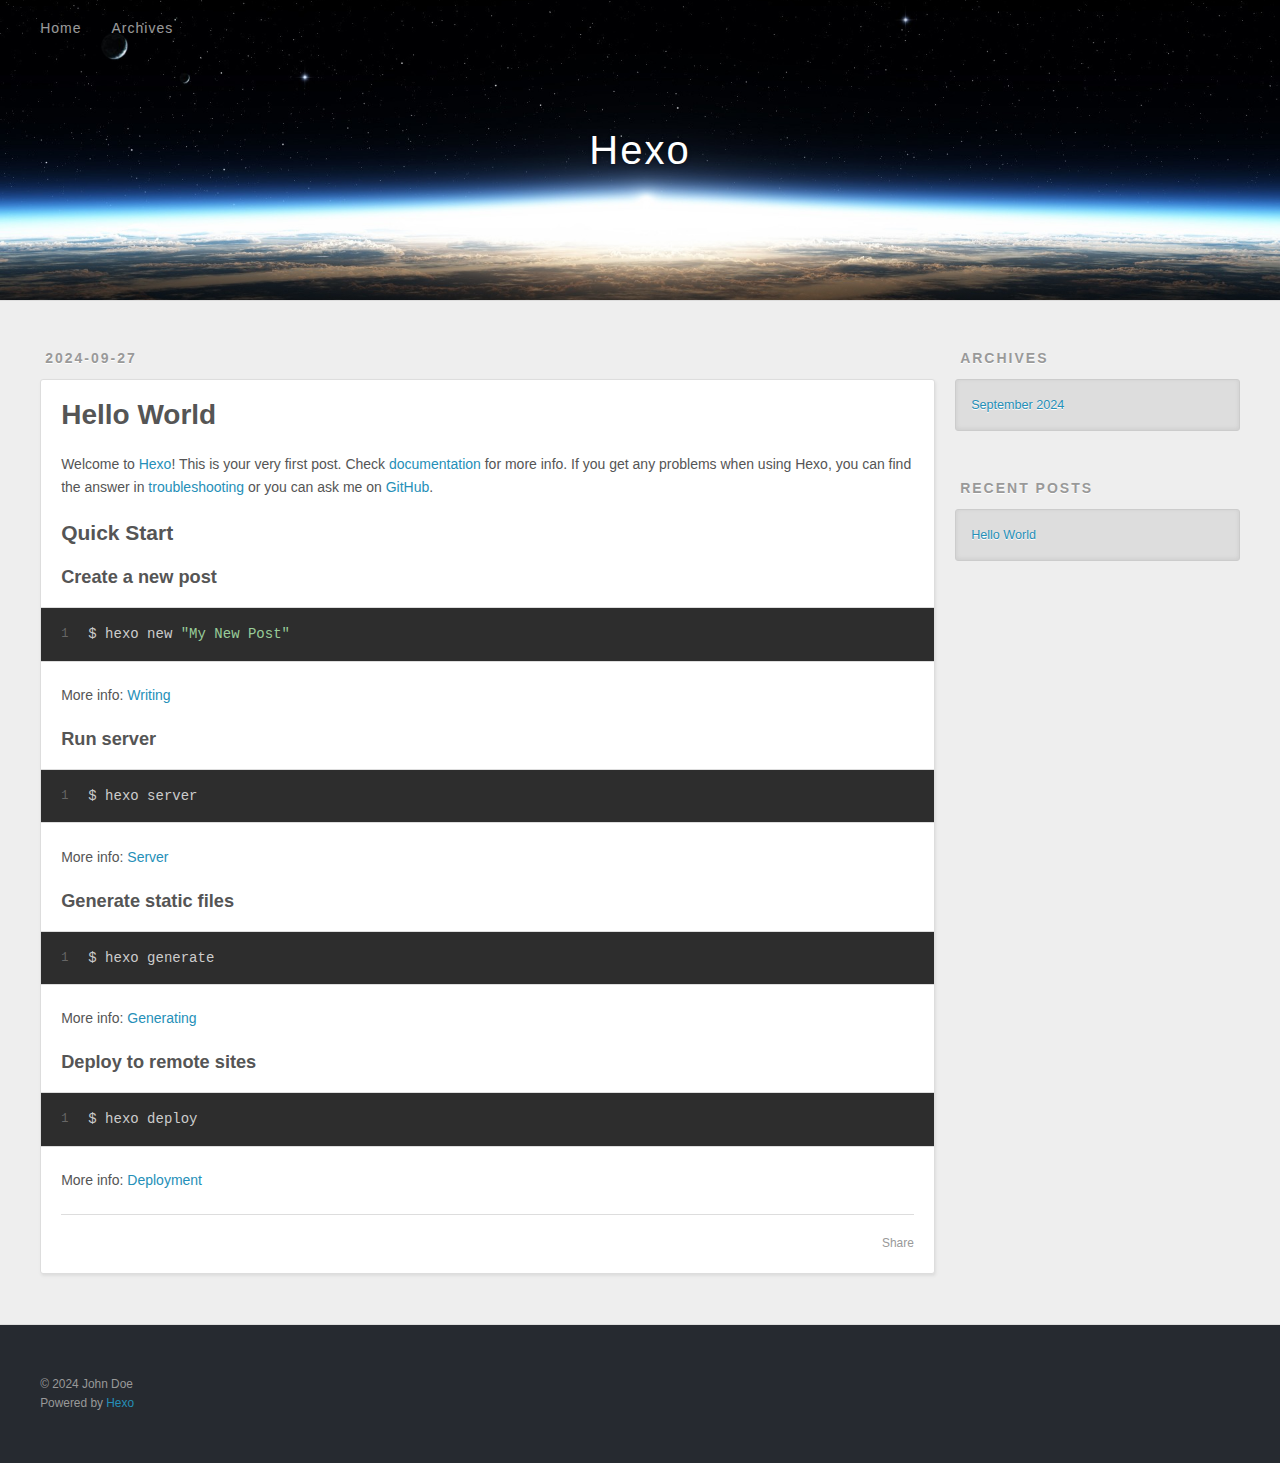
<file: 2024/09/27/hello-world/index.html>
<!DOCTYPE html>
<html>
<head>
  <meta charset="utf-8">
  
  
  <title>Hello World | Hexo</title>
  <meta name="viewport" content="width=device-width, initial-scale=1, shrink-to-fit=no">
  <meta name="description" content="Welcome to Hexo! This is your very first post. Check documentation for more info. If you get any problems when using Hexo, you can find the answer in troubleshooting or you can ask me on GitHub. Quick">
<meta property="og:type" content="article">
<meta property="og:title" content="Hello World">
<meta property="og:url" content="http://example.com/2024/09/27/hello-world/index.html">
<meta property="og:site_name" content="Hexo">
<meta property="og:description" content="Welcome to Hexo! This is your very first post. Check documentation for more info. If you get any problems when using Hexo, you can find the answer in troubleshooting or you can ask me on GitHub. Quick">
<meta property="og:locale" content="en_US">
<meta property="article:published_time" content="2024-09-27T09:08:14.832Z">
<meta property="article:modified_time" content="2024-09-27T09:08:14.832Z">
<meta property="article:author" content="John Doe">
<meta name="twitter:card" content="summary">
  
    <link rel="alternate" href="/atom.xml" title="Hexo" type="application/atom+xml">
  
  
    <link rel="shortcut icon" href="/favicon.png">
  
  
  
<link rel="stylesheet" href="/css/style.css">

  
    
<link rel="stylesheet" href="/fancybox/jquery.fancybox.min.css">

  
  
<meta name="generator" content="Hexo 7.3.0"></head>

<body>
  <div id="container">
    <div id="wrap">
      <header id="header">
  <div id="banner"></div>
  <div id="header-outer" class="outer">
    <div id="header-title" class="inner">
      <h1 id="logo-wrap">
        <a href="/" id="logo">Hexo</a>
      </h1>
      
    </div>
    <div id="header-inner" class="inner">
      <nav id="main-nav">
        <a id="main-nav-toggle" class="nav-icon"><span class="fa fa-bars"></span></a>
        
          <a class="main-nav-link" href="/">Home</a>
        
          <a class="main-nav-link" href="/archives">Archives</a>
        
      </nav>
      <nav id="sub-nav">
        
        
          <a class="nav-icon" href="/atom.xml" title="RSS Feed"><span class="fa fa-rss"></span></a>
        
        <a class="nav-icon nav-search-btn" title="Search"><span class="fa fa-search"></span></a>
      </nav>
      <div id="search-form-wrap">
        <form action="//google.com/search" method="get" accept-charset="UTF-8" class="search-form"><input type="search" name="q" class="search-form-input" placeholder="Search"><button type="submit" class="search-form-submit">&#xF002;</button><input type="hidden" name="sitesearch" value="http://example.com"></form>
      </div>
    </div>
  </div>
</header>

      <div class="outer">
        <section id="main"><article id="post-hello-world" class="h-entry article article-type-post" itemprop="blogPost" itemscope itemtype="https://schema.org/BlogPosting">
  <div class="article-meta">
    <a href="/2024/09/27/hello-world/" class="article-date">
  <time class="dt-published" datetime="2024-09-27T09:08:14.832Z" itemprop="datePublished">2024-09-27</time>
</a>
    
  </div>
  <div class="article-inner">
    
    
      <header class="article-header">
        
  
    <h1 class="p-name article-title" itemprop="headline name">
      Hello World
    </h1>
  

      </header>
    
    <div class="e-content article-entry" itemprop="articleBody">
      
        <p>Welcome to <a target="_blank" rel="noopener" href="https://hexo.io/">Hexo</a>! This is your very first post. Check <a target="_blank" rel="noopener" href="https://hexo.io/docs/">documentation</a> for more info. If you get any problems when using Hexo, you can find the answer in <a target="_blank" rel="noopener" href="https://hexo.io/docs/troubleshooting.html">troubleshooting</a> or you can ask me on <a target="_blank" rel="noopener" href="https://github.com/hexojs/hexo/issues">GitHub</a>.</p>
<h2 id="Quick-Start"><a href="#Quick-Start" class="headerlink" title="Quick Start"></a>Quick Start</h2><h3 id="Create-a-new-post"><a href="#Create-a-new-post" class="headerlink" title="Create a new post"></a>Create a new post</h3><figure class="highlight bash"><table><tr><td class="gutter"><pre><span class="line">1</span><br></pre></td><td class="code"><pre><span class="line">$ hexo new <span class="string">&quot;My New Post&quot;</span></span><br></pre></td></tr></table></figure>

<p>More info: <a target="_blank" rel="noopener" href="https://hexo.io/docs/writing.html">Writing</a></p>
<h3 id="Run-server"><a href="#Run-server" class="headerlink" title="Run server"></a>Run server</h3><figure class="highlight bash"><table><tr><td class="gutter"><pre><span class="line">1</span><br></pre></td><td class="code"><pre><span class="line">$ hexo server</span><br></pre></td></tr></table></figure>

<p>More info: <a target="_blank" rel="noopener" href="https://hexo.io/docs/server.html">Server</a></p>
<h3 id="Generate-static-files"><a href="#Generate-static-files" class="headerlink" title="Generate static files"></a>Generate static files</h3><figure class="highlight bash"><table><tr><td class="gutter"><pre><span class="line">1</span><br></pre></td><td class="code"><pre><span class="line">$ hexo generate</span><br></pre></td></tr></table></figure>

<p>More info: <a target="_blank" rel="noopener" href="https://hexo.io/docs/generating.html">Generating</a></p>
<h3 id="Deploy-to-remote-sites"><a href="#Deploy-to-remote-sites" class="headerlink" title="Deploy to remote sites"></a>Deploy to remote sites</h3><figure class="highlight bash"><table><tr><td class="gutter"><pre><span class="line">1</span><br></pre></td><td class="code"><pre><span class="line">$ hexo deploy</span><br></pre></td></tr></table></figure>

<p>More info: <a target="_blank" rel="noopener" href="https://hexo.io/docs/one-command-deployment.html">Deployment</a></p>

      
    </div>
    <footer class="article-footer">
      <a data-url="http://example.com/2024/09/27/hello-world/" data-id="cm1ki56bd0000bk005u4x3a8q" data-title="Hello World" class="article-share-link"><span class="fa fa-share">Share</span></a>
      
      
      
    </footer>
  </div>
  
    
  
</article>


</section>
        
          <aside id="sidebar">
  
    

  
    

  
    
  
    
  <div class="widget-wrap">
    <h3 class="widget-title">Archives</h3>
    <div class="widget">
      <ul class="archive-list"><li class="archive-list-item"><a class="archive-list-link" href="/archives/2024/09/">September 2024</a></li></ul>
    </div>
  </div>


  
    
  <div class="widget-wrap">
    <h3 class="widget-title">Recent Posts</h3>
    <div class="widget">
      <ul>
        
          <li>
            <a href="/2024/09/27/hello-world/">Hello World</a>
          </li>
        
      </ul>
    </div>
  </div>

  
</aside>
        
      </div>
      <footer id="footer">
  
  <div class="outer">
    <div id="footer-info" class="inner">
      
      &copy; 2024 John Doe<br>
      Powered by <a href="https://hexo.io/" target="_blank">Hexo</a>
    </div>
  </div>
</footer>

    </div>
    <nav id="mobile-nav">
  
    <a href="/" class="mobile-nav-link">Home</a>
  
    <a href="/archives" class="mobile-nav-link">Archives</a>
  
</nav>
    


<script src="/js/jquery-3.6.4.min.js"></script>



  
<script src="/fancybox/jquery.fancybox.min.js"></script>




<script src="/js/script.js"></script>





  </div>
</body>
</html>
</file>
<file: css/style.css>
body {
  width: 100%;
}
body:before,
body:after {
  content: "";
  display: table;
}
body:after {
  clear: both;
}
html,
body,
div,
span,
applet,
object,
iframe,
h1,
h2,
h3,
h4,
h5,
h6,
p,
blockquote,
pre,
a,
abbr,
acronym,
address,
big,
cite,
code,
del,
dfn,
em,
img,
ins,
kbd,
q,
s,
samp,
small,
strike,
strong,
sub,
sup,
tt,
var,
dl,
dt,
dd,
ol,
ul,
li,
fieldset,
form,
label,
legend,
table,
caption,
tbody,
tfoot,
thead,
tr,
th,
td {
  margin: 0;
  padding: 0;
  border: 0;
  outline: 0;
  font-weight: inherit;
  font-style: inherit;
  font-family: inherit;
  font-size: 100%;
  vertical-align: baseline;
}
body {
  line-height: 1;
  color: #000;
  background: #fff;
}
ol,
ul {
  list-style: none;
}
table {
  border-collapse: separate;
  border-spacing: 0;
  vertical-align: middle;
}
caption,
th,
td {
  text-align: left;
  font-weight: normal;
  vertical-align: middle;
}
a img {
  border: none;
}
input,
button {
  margin: 0;
  padding: 0;
}
input::-moz-focus-inner,
button::-moz-focus-inner {
  border: 0;
  padding: 0;
}
html,
body,
#container {
  height: 100%;
}
body {
  background: #eee;
  font: 14px -apple-system, BlinkMacSystemFont, "Segoe UI", "Roboto", "Oxygen", "Ubuntu", "Cantarell", "Fira Sans", "Droid Sans", "Helvetica Neue", sans-serif;
  -webkit-text-size-adjust: 100%;
}
.outer {
  max-width: 1220px;
  margin: 0 auto;
  padding: 0 20px;
}
.outer:before,
.outer:after {
  content: "";
  display: table;
}
.outer:after {
  clear: both;
}
.inner {
  display: inline;
  float: left;
  width: 98.33333333333333%;
  margin: 0 0.833333333333333%;
}
.left,
.alignleft {
  float: left;
}
.right,
.alignright {
  float: right;
}
.clear {
  clear: both;
}
#container {
  position: relative;
}
.mobile-nav-on {
  overflow: hidden;
}
#wrap {
  height: 100%;
  width: 100%;
  position: absolute;
  top: 0;
  left: 0;
  -webkit-transition: 0.2s ease-out;
  -moz-transition: 0.2s ease-out;
  -ms-transition: 0.2s ease-out;
  transition: 0.2s ease-out;
  z-index: 1;
  background: #eee;
}
.mobile-nav-on #wrap {
  left: 280px;
}
@media screen and (min-width: 768px) {
  #main {
    display: inline;
    float: left;
    width: 73.33333333333333%;
    margin: 0 0.833333333333333%;
  }
}
.article-date,
.article-category-link,
.archive-year,
.widget-title {
  text-decoration: none;
  text-transform: uppercase;
  letter-spacing: 2px;
  color: #999;
  margin-bottom: 1em;
  margin-left: 5px;
  line-height: 1em;
  text-shadow: 0 1px #fff;
  font-weight: bold;
}
.article-inner,
.archive-article-inner {
  background: #fff;
  -webkit-box-shadow: 1px 2px 3px #ddd;
  box-shadow: 1px 2px 3px #ddd;
  border: 1px solid #ddd;
  border-radius: 3px;
}
.article-entry h1,
.widget h1 {
  font-size: 2em;
}
.article-entry h2,
.widget h2 {
  font-size: 1.5em;
}
.article-entry h3,
.widget h3 {
  font-size: 1.3em;
}
.article-entry h4,
.widget h4 {
  font-size: 1.2em;
}
.article-entry h5,
.widget h5 {
  font-size: 1em;
}
.article-entry h6,
.widget h6 {
  font-size: 1em;
  color: #999;
}
.article-entry hr,
.widget hr {
  border: 1px dashed #ddd;
}
.article-entry strong,
.widget strong {
  font-weight: bold;
}
.article-entry em,
.widget em,
.article-entry cite,
.widget cite {
  font-style: italic;
}
.article-entry sup,
.widget sup,
.article-entry sub,
.widget sub {
  font-size: 0.75em;
  line-height: 0;
  position: relative;
  vertical-align: baseline;
}
.article-entry sup,
.widget sup {
  top: -0.5em;
}
.article-entry sub,
.widget sub {
  bottom: -0.2em;
}
.article-entry small,
.widget small {
  font-size: 0.85em;
}
.article-entry acronym,
.widget acronym,
.article-entry abbr,
.widget abbr {
  border-bottom: 1px dotted;
}
.article-entry ul,
.widget ul,
.article-entry ol,
.widget ol,
.article-entry dl,
.widget dl {
  margin: 0 20px;
  line-height: 1.6em;
}
.article-entry ul ul,
.widget ul ul,
.article-entry ol ul,
.widget ol ul,
.article-entry ul ol,
.widget ul ol,
.article-entry ol ol,
.widget ol ol {
  margin-top: 0;
  margin-bottom: 0;
}
.article-entry ul,
.widget ul {
  list-style: disc;
}
.article-entry ol,
.widget ol {
  list-style: decimal;
}
.article-entry dt,
.widget dt {
  font-weight: bold;
}
#header {
  height: 300px;
  position: relative;
  border-bottom: 1px solid #ddd;
}
#header:before,
#header:after {
  content: "";
  position: absolute;
  left: 0;
  right: 0;
  height: 40px;
}
#header:before {
  top: 0;
  background: -webkit-linear-gradient(rgba(0,0,0,0.2), transparent);
  background: -moz-linear-gradient(rgba(0,0,0,0.2), transparent);
  background: -ms-linear-gradient(rgba(0,0,0,0.2), transparent);
  background: linear-gradient(rgba(0,0,0,0.2), transparent);
}
#header:after {
  bottom: 0;
  background: -webkit-linear-gradient(transparent, rgba(0,0,0,0.2));
  background: -moz-linear-gradient(transparent, rgba(0,0,0,0.2));
  background: -ms-linear-gradient(transparent, rgba(0,0,0,0.2));
  background: linear-gradient(transparent, rgba(0,0,0,0.2));
}
#header-outer {
  height: 100%;
  position: relative;
}
#header-inner {
  position: relative;
  overflow: hidden;
}
#banner {
  position: absolute;
  top: 0;
  left: 0;
  width: 100%;
  height: 100%;
  background: url("images/banner.jpg") center #000;
  background-size: cover;
  z-index: -1;
}
#header-title {
  text-align: center;
  height: 40px;
  position: absolute;
  top: 50%;
  left: 0;
  margin-top: -20px;
}
#logo,
#subtitle {
  text-decoration: none;
  color: #fff;
  font-weight: 300;
  text-shadow: 0 1px 4px rgba(0,0,0,0.3);
}
#logo {
  font-size: 40px;
  line-height: 40px;
  letter-spacing: 2px;
}
#subtitle {
  font-size: 16px;
  line-height: 16px;
  letter-spacing: 1px;
}
#subtitle-wrap {
  margin-top: 16px;
}
#main-nav {
  float: left;
  margin-left: -15px;
}
.nav-icon,
.main-nav-link {
  float: left;
  color: #fff;
  opacity: 0.6;
  text-decoration: none;
  text-shadow: 0 1px rgba(0,0,0,0.2);
  -webkit-transition: opacity 0.2s;
  -moz-transition: opacity 0.2s;
  -ms-transition: opacity 0.2s;
  transition: opacity 0.2s;
  display: block;
  padding: 20px 15px;
}
.nav-icon:hover,
.main-nav-link:hover {
  opacity: 1;
}
.nav-icon {
  text-align: center;
  font-size: 14px;
  width: 14px;
  height: 14px;
  padding: 20px 15px;
  position: relative;
  cursor: pointer;
}
.main-nav-link {
  font-weight: 300;
  letter-spacing: 1px;
}
@media screen and (max-width: 479px) {
  .main-nav-link {
    display: none;
  }
}
#main-nav-toggle {
  display: none;
}
@media screen and (max-width: 479px) {
  #main-nav-toggle {
    display: block;
  }
}
#sub-nav {
  float: right;
  margin-right: -15px;
}
#search-form-wrap {
  position: absolute;
  top: 15px;
  width: 150px;
  height: 30px;
  right: -150px;
  opacity: 0;
  -webkit-transition: 0.2s ease-out;
  -moz-transition: 0.2s ease-out;
  -ms-transition: 0.2s ease-out;
  transition: 0.2s ease-out;
}
#search-form-wrap.on {
  opacity: 1;
  right: 0;
}
@media screen and (max-width: 479px) {
  #search-form-wrap {
    width: 100%;
    right: -100%;
  }
}
.search-form {
  position: absolute;
  top: 0;
  left: 0;
  right: 0;
  background: #fff;
  padding: 5px 15px;
  border-radius: 15px;
  -webkit-box-shadow: 0 0 10px rgba(0,0,0,0.3);
  box-shadow: 0 0 10px rgba(0,0,0,0.3);
}
.search-form-input {
  border: none;
  background: none;
  color: #555;
  width: 100%;
  font: 13px -apple-system, BlinkMacSystemFont, "Segoe UI", "Roboto", "Oxygen", "Ubuntu", "Cantarell", "Fira Sans", "Droid Sans", "Helvetica Neue", sans-serif;
  outline: none;
}
.search-form-input::-webkit-search-results-decoration,
.search-form-input::-webkit-search-cancel-button {
  -webkit-appearance: none;
}
.search-form-submit {
  position: absolute;
  top: 50%;
  right: 10px;
  margin-top: -7px;
  font: 13px ForkAwesome;
  border: none;
  background: none;
  color: #bbb;
  cursor: pointer;
}
.search-form-submit:hover,
.search-form-submit:focus {
  color: #777;
}
.article {
  margin: 50px 0;
}
.article-inner {
  overflow: hidden;
}
.article-meta:before,
.article-meta:after {
  content: "";
  display: table;
}
.article-meta:after {
  clear: both;
}
.article-date {
  float: left;
}
.article-category {
  float: left;
  line-height: 1em;
  color: #ccc;
  text-shadow: 0 1px #fff;
  margin-left: 8px;
}
.article-category:before {
  content: "\2022";
}
.article-category-link {
  margin: 0 12px 1em;
}
.article-header {
  padding: 20px 20px 0;
}
.article-title {
  text-decoration: none;
  font-size: 2em;
  font-weight: bold;
  color: #555;
  line-height: 1.1em;
  -webkit-transition: color 0.2s;
  -moz-transition: color 0.2s;
  -ms-transition: color 0.2s;
  transition: color 0.2s;
}
a.article-title:hover {
  color: #258fb8;
}
.article-entry {
  color: #555;
  padding: 0 20px;
}
.article-entry:before,
.article-entry:after {
  content: "";
  display: table;
}
.article-entry:after {
  clear: both;
}
.article-entry p,
.article-entry table {
  line-height: 1.6em;
  margin: 1.6em 0;
}
.article-entry h1,
.article-entry h2,
.article-entry h3,
.article-entry h4,
.article-entry h5,
.article-entry h6 {
  font-weight: bold;
}
.article-entry h1,
.article-entry h2,
.article-entry h3,
.article-entry h4,
.article-entry h5,
.article-entry h6 {
  line-height: 1.1em;
  margin: 1.1em 0;
}
.article-entry a {
  color: #258fb8;
  text-decoration: none;
}
.article-entry a:hover {
  text-decoration: underline;
}
.article-entry ul,
.article-entry ol,
.article-entry dl {
  margin-top: 1.6em;
  margin-bottom: 1.6em;
}
.article-entry img,
.article-entry video {
  max-width: 100%;
  height: auto;
  display: block;
  margin: auto;
}
.article-entry iframe {
  border: none;
}
.article-entry table {
  width: 100%;
  border-collapse: collapse;
  border-spacing: 0;
}
.article-entry th {
  font-weight: bold;
  border-bottom: 3px solid #ddd;
  padding-bottom: 0.5em;
}
.article-entry td {
  border-bottom: 1px solid #ddd;
  padding: 10px 0;
}
.article-entry blockquote {
  font-family: Georgia, "Times New Roman", serif;
  margin: 1.6em 20px;
  text-align: center;
}
.article-entry blockquote footer {
  font-size: 14px;
  margin: 1.6em 0;
  font-family: -apple-system, BlinkMacSystemFont, "Segoe UI", "Roboto", "Oxygen", "Ubuntu", "Cantarell", "Fira Sans", "Droid Sans", "Helvetica Neue", sans-serif;
}
.article-entry blockquote footer cite:before {
  content: "—";
  padding: 0 0.5em;
}
.article-entry .pullquote {
  text-align: left;
  width: 45%;
  margin: 0;
}
.article-entry .pullquote.left {
  margin-left: 0.5em;
  margin-right: 1em;
}
.article-entry .pullquote.right {
  margin-right: 0.5em;
  margin-left: 1em;
}
.article-entry .caption {
  color: #999;
  display: block;
  font-size: 0.9em;
  margin-top: 0.5em;
  position: relative;
  text-align: center;
}
.article-entry .video-container {
  position: relative;
  padding-top: 56.25%;
  height: 0;
  overflow: hidden;
}
.article-entry .video-container iframe,
.article-entry .video-container object,
.article-entry .video-container embed {
  position: absolute;
  top: 0;
  left: 0;
  width: 100%;
  height: 100%;
  margin-top: 0;
}
.article-more-link a {
  display: inline-block;
  line-height: 1em;
  padding: 6px 15px;
  border-radius: 15px;
  background: #eee;
  color: #999;
  text-shadow: 0 1px #fff;
  text-decoration: none;
}
.article-more-link a:hover {
  background: #258fb8;
  color: #fff;
  text-decoration: none;
  text-shadow: 0 1px #1e7293;
}
.article-footer {
  font-size: 0.85em;
  line-height: 1.6em;
  border-top: 1px solid #ddd;
  padding-top: 1.6em;
  margin: 0 20px 20px;
}
.article-footer:before,
.article-footer:after {
  content: "";
  display: table;
}
.article-footer:after {
  clear: both;
}
.article-footer a {
  color: #999;
  text-decoration: none;
}
.article-footer a:hover {
  color: #555;
}
.article-tag-list-item {
  float: left;
  margin-right: 10px;
}
.article-tag-list-link:before {
  content: "#";
}
.article-comment-link {
  float: right;
}
.article-comment-link:before {
  padding-right: 8px;
}
.article-share-link {
  cursor: pointer;
  float: right;
  margin-left: 20px;
}
.article-share-link:before {
  padding-right: 6px;
}
#article-nav {
  position: relative;
}
#article-nav:before,
#article-nav:after {
  content: "";
  display: table;
}
#article-nav:after {
  clear: both;
}
@media screen and (min-width: 768px) {
  #article-nav {
    margin: 50px 0;
  }
  #article-nav:before {
    width: 8px;
    height: 8px;
    position: absolute;
    top: 50%;
    left: 50%;
    margin-top: -4px;
    margin-left: -4px;
    content: "";
    border-radius: 50%;
    background: #ddd;
    -webkit-box-shadow: 0 1px 2px #fff;
    box-shadow: 0 1px 2px #fff;
  }
}
.article-nav-link-wrap {
  text-decoration: none;
  text-shadow: 0 1px #fff;
  color: #999;
  -webkit-box-sizing: border-box;
  -moz-box-sizing: border-box;
  box-sizing: border-box;
  margin-top: 50px;
  text-align: center;
  display: block;
}
.article-nav-link-wrap:hover {
  color: #555;
}
@media screen and (min-width: 768px) {
  .article-nav-link-wrap {
    width: 50%;
    margin-top: 0;
  }
}
@media screen and (min-width: 768px) {
  #article-nav-newer {
    float: left;
    text-align: right;
    padding-right: 20px;
  }
}
@media screen and (min-width: 768px) {
  #article-nav-older {
    float: right;
    text-align: left;
    padding-left: 20px;
  }
}
.article-nav-caption {
  text-transform: uppercase;
  letter-spacing: 2px;
  color: #ddd;
  line-height: 1em;
  font-weight: bold;
}
#article-nav-newer .article-nav-caption {
  margin-right: -2px;
}
.article-nav-title {
  font-size: 0.85em;
  line-height: 1.6em;
  margin-top: 0.5em;
}
.article-share-box {
  position: absolute;
  display: none;
  background: #fff;
  -webkit-box-shadow: 1px 2px 10px rgba(0,0,0,0.2);
  box-shadow: 1px 2px 10px rgba(0,0,0,0.2);
  border-radius: 3px;
  margin-left: -145px;
  overflow: hidden;
  z-index: 1;
}
.article-share-box.on {
  display: block;
}
.article-share-input {
  width: 100%;
  background: none;
  -webkit-box-sizing: border-box;
  -moz-box-sizing: border-box;
  box-sizing: border-box;
  font: 14px -apple-system, BlinkMacSystemFont, "Segoe UI", "Roboto", "Oxygen", "Ubuntu", "Cantarell", "Fira Sans", "Droid Sans", "Helvetica Neue", sans-serif;
  padding: 0 15px;
  color: #555;
  outline: none;
  border: 1px solid #ddd;
  border-radius: 3px 3px 0 0;
  height: 36px;
  line-height: 36px;
}
.article-share-links {
  background: #eee;
}
.article-share-links:before,
.article-share-links:after {
  content: "";
  display: table;
}
.article-share-links:after {
  clear: both;
}
.article-share-twitter,
.article-share-facebook,
.article-share-pinterest,
.article-share-linkedin {
  width: 50px;
  height: 36px;
  display: block;
  float: left;
  position: relative;
  color: #999;
  text-shadow: 0 1px #fff;
}
.article-share-twitter:before,
.article-share-facebook:before,
.article-share-pinterest:before,
.article-share-linkedin:before {
  font-size: 20px;
  width: 20px;
  height: 20px;
  position: absolute;
  top: 50%;
  left: 50%;
  margin-top: -10px;
  margin-left: -10px;
  text-align: center;
}
.article-share-twitter:hover,
.article-share-facebook:hover,
.article-share-pinterest:hover,
.article-share-linkedin:hover {
  color: #fff;
}
.article-share-twitter:hover {
  background: #00aced;
  text-shadow: 0 1px #008abe;
}
.article-share-facebook:hover {
  background: #3b5998;
  text-shadow: 0 1px #2f477a;
}
.article-share-pinterest:hover {
  background: #cb2027;
  text-shadow: 0 1px #a21a1f;
}
.article-share-linkedin:hover {
  background: #0077b5;
  text-shadow: 0 1px #005f91;
}
.article-gallery {
  background: #000;
  position: relative;
}
.article-gallery-photos {
  position: relative;
  overflow: hidden;
}
.article-gallery-img {
  display: none;
  max-width: 100%;
}
.article-gallery-img:first-child {
  display: block;
}
.article-gallery-img.loaded {
  position: absolute;
  display: block;
}
.article-gallery-img img {
  display: block;
  max-width: 100%;
  margin: 0 auto;
}
#comments {
  background: #fff;
  -webkit-box-shadow: 1px 2px 3px #ddd;
  box-shadow: 1px 2px 3px #ddd;
  padding: 20px;
  border: 1px solid #ddd;
  border-radius: 3px;
  margin: 50px 0;
}
#comments a {
  color: #258fb8;
}
.archives-wrap {
  margin: 50px 0;
}
.archives:before,
.archives:after {
  content: "";
  display: table;
}
.archives:after {
  clear: both;
}
.archive-year-wrap {
  margin-bottom: 1em;
}
.archives {
  -webkit-column-gap: 10px;
  -moz-column-gap: 10px;
  column-gap: 10px;
}
@media screen and (min-width: 480px) and (max-width: 767px) {
  .archives {
    -webkit-column-count: 2;
    -moz-column-count: 2;
    column-count: 2;
  }
}
@media screen and (min-width: 768px) {
  .archives {
    -webkit-column-count: 3;
    -moz-column-count: 3;
    column-count: 3;
  }
}
.archive-article {
  -webkit-column-break-inside: avoid;
  page-break-inside: avoid;
  overflow: hidden;
  break-inside: avoid-column;
}
.archive-article-inner {
  padding: 10px;
  margin-bottom: 15px;
}
.archive-article-title {
  text-decoration: none;
  font-weight: bold;
  color: #555;
  -webkit-transition: color 0.2s;
  -moz-transition: color 0.2s;
  -ms-transition: color 0.2s;
  transition: color 0.2s;
  line-height: 1.6em;
}
.archive-article-title:hover {
  color: #258fb8;
}
.archive-article-footer {
  margin-top: 1em;
}
.archive-article-date {
  color: #999;
  text-decoration: none;
  font-size: 0.85em;
  line-height: 1em;
  margin-bottom: 0.5em;
  display: block;
}
#page-nav {
  margin: 50px auto;
  background: #fff;
  -webkit-box-shadow: 1px 2px 3px #ddd;
  box-shadow: 1px 2px 3px #ddd;
  border: 1px solid #ddd;
  border-radius: 3px;
  text-align: center;
  color: #999;
  overflow: hidden;
}
#page-nav:before,
#page-nav:after {
  content: "";
  display: table;
}
#page-nav:after {
  clear: both;
}
#page-nav a,
#page-nav span {
  padding: 10px 20px;
  line-height: 1;
  height: 2ex;
}
#page-nav a {
  color: #999;
  text-decoration: none;
}
#page-nav a:hover {
  background: #999;
  color: #fff;
}
#page-nav .prev {
  float: left;
}
#page-nav .next {
  float: right;
}
#page-nav .page-number {
  display: inline-block;
}
@media screen and (max-width: 479px) {
  #page-nav .page-number {
    display: none;
  }
}
#page-nav .current {
  color: #555;
  font-weight: bold;
}
#page-nav .space {
  color: #ddd;
}
#footer {
  background: #262a30;
  padding: 50px 0;
  border-top: 1px solid #ddd;
  color: #999;
}
#footer a {
  color: #258fb8;
  text-decoration: none;
}
#footer a:hover {
  text-decoration: underline;
}
#footer-info {
  line-height: 1.6em;
  font-size: 0.85em;
}
.article-entry pre,
.article-entry .highlight {
  background: #2d2d2d;
  margin: 0 -20px;
  padding: 15px 20px;
  border-style: solid;
  border-color: #ddd;
  border-width: 1px 0;
  overflow: auto;
  color: #ccc;
  line-height: 22.400000000000002px;
}
.article-entry .highlight .gutter pre,
.article-entry .gist .gist-file .gist-data .line-numbers {
  color: #666;
  font-size: 0.85em;
}
.article-entry pre,
.article-entry code {
  font-family: "Source Code Pro", Consolas, Monaco, Menlo, Consolas, monospace;
}
.article-entry code {
  background: #eee;
  text-shadow: 0 1px #fff;
  padding: 0 0.3em;
}
.article-entry pre code {
  background: none;
  text-shadow: none;
  padding: 0;
}
.article-entry .highlight pre {
  border: none;
  margin: 0;
  padding: 0;
}
.article-entry .highlight table {
  margin: 0;
  width: auto;
}
.article-entry .highlight td {
  border: none;
  padding: 0;
}
.article-entry .highlight figcaption {
  font-size: 0.85em;
  color: #999;
  line-height: 1em;
  margin-bottom: 1em;
}
.article-entry .highlight figcaption:before,
.article-entry .highlight figcaption:after {
  content: "";
  display: table;
}
.article-entry .highlight figcaption:after {
  clear: both;
}
.article-entry .highlight figcaption a {
  float: right;
}
.article-entry .highlight .gutter {
  -moz-user-select: none;
  -ms-user-select: none;
  -webkit-user-select: none;
  -webkit-user-select: none;
  -moz-user-select: none;
  -ms-user-select: none;
  user-select: none;
}
.article-entry .highlight .gutter pre {
  text-align: right;
  padding-right: 20px;
}
.article-entry .highlight .line {
  height: 22.400000000000002px;
}
.article-entry .highlight .line.marked {
  background: #515151;
}
.article-entry .gist {
  margin: 0 -20px;
  border-style: solid;
  border-color: #ddd;
  border-width: 1px 0;
  background: #2d2d2d;
  padding: 15px 20px 15px 0;
}
.article-entry .gist .gist-file {
  border: none;
  font-family: "Source Code Pro", Consolas, Monaco, Menlo, Consolas, monospace;
  margin: 0;
}
.article-entry .gist .gist-file .gist-data {
  background: none;
  border: none;
}
.article-entry .gist .gist-file .gist-data .line-numbers {
  background: none;
  border: none;
  padding: 0 20px 0 0;
}
.article-entry .gist .gist-file .gist-data .line-data {
  padding: 0 !important;
}
.article-entry .gist .gist-file .highlight {
  margin: 0;
  padding: 0;
  border: none;
}
.article-entry .gist .gist-file .gist-meta {
  background: #2d2d2d;
  color: #999;
  font: 0.85em -apple-system, BlinkMacSystemFont, "Segoe UI", "Roboto", "Oxygen", "Ubuntu", "Cantarell", "Fira Sans", "Droid Sans", "Helvetica Neue", sans-serif;
  text-shadow: 0 0;
  padding: 0;
  margin-top: 1em;
  margin-left: 20px;
}
.article-entry .gist .gist-file .gist-meta a {
  color: #258fb8;
  font-weight: normal;
}
.article-entry .gist .gist-file .gist-meta a:hover {
  text-decoration: underline;
}
pre .comment,
pre .title {
  color: #999;
}
pre .variable,
pre .attribute,
pre .tag,
pre .regexp,
pre .ruby .constant,
pre .xml .tag .title,
pre .xml .pi,
pre .xml .doctype,
pre .html .doctype,
pre .css .id,
pre .css .class,
pre .css .pseudo {
  color: #f2777a;
}
pre .number,
pre .preprocessor,
pre .built_in,
pre .literal,
pre .params,
pre .constant {
  color: #f99157;
}
pre .class,
pre .ruby .class .title,
pre .css .rules .attribute {
  color: #9c9;
}
pre .string,
pre .value,
pre .inheritance,
pre .header,
pre .ruby .symbol,
pre .xml .cdata {
  color: #9c9;
}
pre .css .hexcolor {
  color: #6cc;
}
pre .function,
pre .python .decorator,
pre .python .title,
pre .ruby .function .title,
pre .ruby .title .keyword,
pre .perl .sub,
pre .javascript .title,
pre .coffeescript .title {
  color: #69c;
}
pre .keyword,
pre .javascript .function {
  color: #c9c;
}
@media screen and (max-width: 479px) {
  #mobile-nav {
    position: absolute;
    top: 0;
    left: 0;
    width: 280px;
    height: 100%;
    background: #191919;
    border-right: 1px solid #fff;
  }
}
@media screen and (max-width: 479px) {
  .mobile-nav-link {
    display: block;
    color: #999;
    text-decoration: none;
    padding: 15px 20px;
    font-weight: bold;
  }
  .mobile-nav-link:hover {
    color: #fff;
  }
}
@media screen and (min-width: 768px) {
  #sidebar {
    display: inline;
    float: left;
    width: 23.333333333333332%;
    margin: 0 0.833333333333333%;
  }
}
.widget-wrap {
  margin: 50px 0;
}
.widget {
  color: #777;
  text-shadow: 0 1px #fff;
  background: #ddd;
  -webkit-box-shadow: 0 -1px 4px #ccc inset;
  box-shadow: 0 -1px 4px #ccc inset;
  border: 1px solid #ccc;
  padding: 15px;
  border-radius: 3px;
}
.widget a {
  color: #258fb8;
  text-decoration: none;
}
.widget a:hover {
  text-decoration: underline;
}
.widget ul ul,
.widget ol ul,
.widget dl ul,
.widget ul ol,
.widget ol ol,
.widget dl ol,
.widget ul dl,
.widget ol dl,
.widget dl dl {
  margin-left: 15px;
  list-style: disc;
}
.widget {
  line-height: 1.6em;
  word-wrap: break-word;
  font-size: 0.9em;
}
.widget ul,
.widget ol {
  list-style: none;
  margin: 0;
}
.widget ul ul,
.widget ol ul,
.widget ul ol,
.widget ol ol {
  margin: 0 20px;
}
.widget ul ul,
.widget ol ul {
  list-style: disc;
}
.widget ul ol,
.widget ol ol {
  list-style: decimal;
}
.category-list-count,
.tag-list-count,
.archive-list-count {
  padding-left: 5px;
  color: #999;
  font-size: 0.85em;
}
.category-list-count:before,
.tag-list-count:before,
.archive-list-count:before {
  content: "(";
}
.category-list-count:after,
.tag-list-count:after,
.archive-list-count:after {
  content: ")";
}
.tagcloud a {
  margin-right: 5px;
  display: inline-block;
}
</file>
